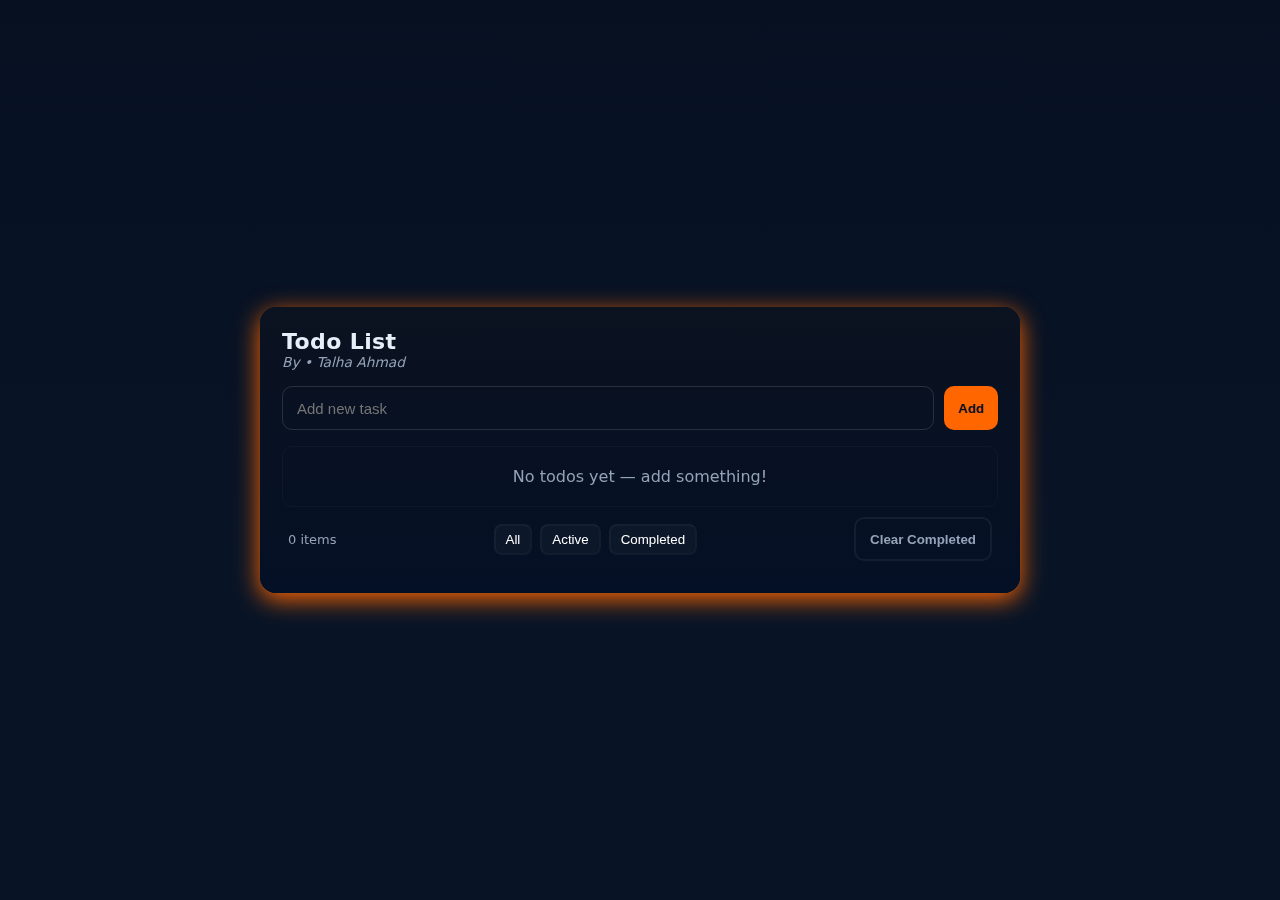
<file: ToDo List/index.html>
<!DOCTYPE html>
<html lang="en">
  <head>
    <meta charset="UTF-8" />
    <meta name="viewport" content="width=device-width, initial-scale=1.0" />
    <title>Todo List</title>
    <link rel="stylesheet" href="style.css" />
  </head>
  <body>
    <main class="container" aria-labelledby="title">
      <!-- Header of the main container -->
      <header>
        <div>
          <h1 id="title">Todo List</h1>
          <div class="sub">By • Talha Ahmad</div>
        </div>
      </header>

      <!-- The section area to add tasks -->
      <section class="add-area" aria-label="Add todo">
        <!-- Input Box -->
        <input
          id="todo-input"
          placeholder="Add new task"
          aria-label="Todo input"
        />

        <!-- Button ot add the task -->
        <button id="add-btn" class="btn">Add</button>
      </section>

      <!-- Area where todo lists will be shown -->
      <section class="list" id="todo-list" aria-live="polite"></section>

      <!-- Status Area -->
      <div class="meta">
        <!-- Number of active todo lists -->
        <div id="count">0 items</div>

        <!-- Filter buttons -->
        <div class="filters" role="tab-list" aria-label="Filter todos">
          <!-- Button to display all tasks -->
          <button class="filter active" data-filter="all">All</button>

          <!-- Button to display only active tasks -->
          <button class="filter" data-filter="active">Active</button>

          <!-- Button to display only completed tasks -->
          <button class="filter" data-filter="completed">Completed</button>
        </div>

        <!-- Button to clear all completed tasks from the todo list -->
        <div>
          <button id="clear-completed" class="btn ghost">
            Clear Completed
          </button>
        </div>
      </div>
    </main>

    <script src="script.js"></script>
  </body>
</html>
</file>
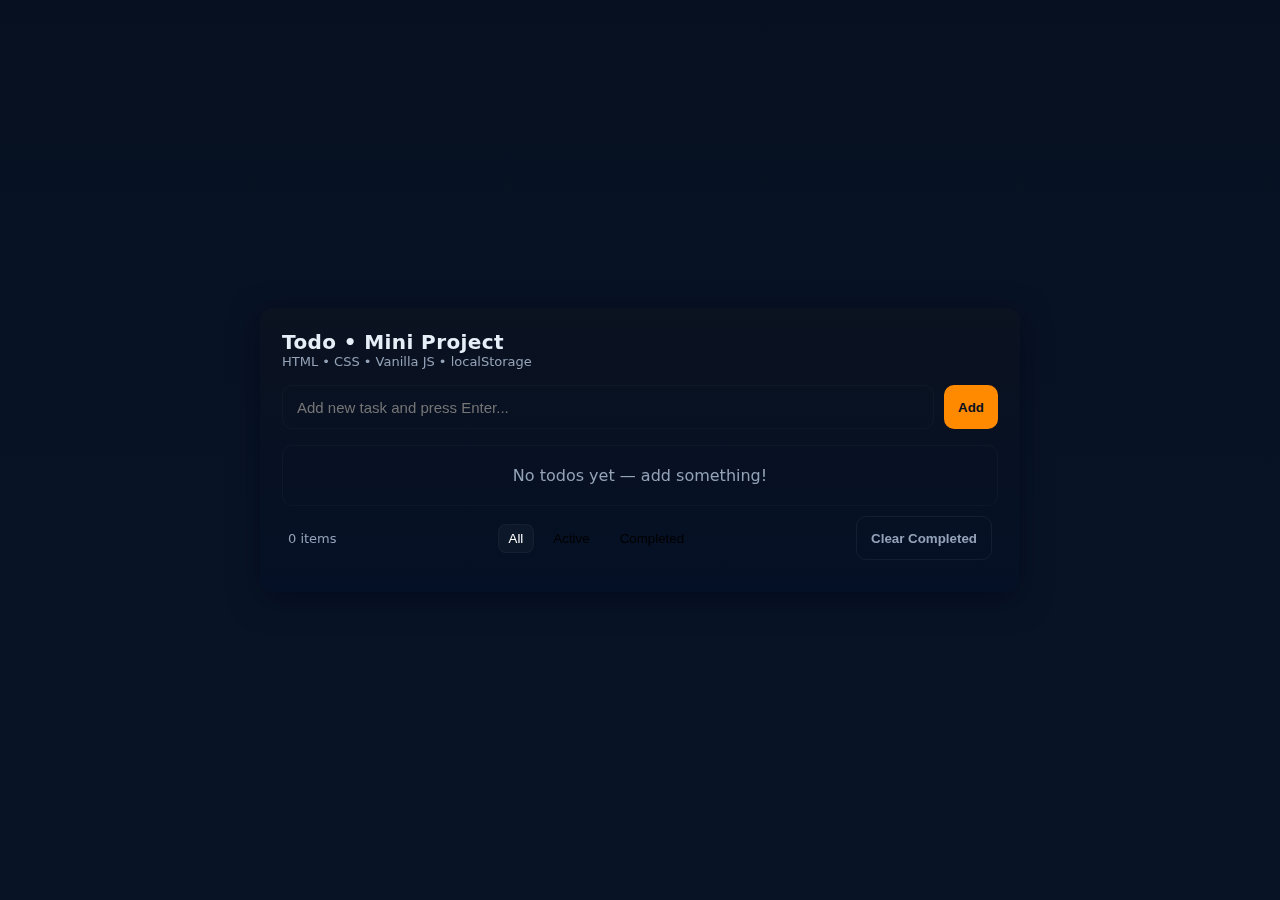
<file: ToDo List/ai-generated.html>
<!doctype html>
<html lang="en">
<head>
  <meta charset="utf-8" />
  <meta name="viewport" content="width=device-width,initial-scale=1" />
  <title>Todo — Mini Project</title>

  <style>
    :root{
      --bg:#0f1724; --card:#0b1220; --accent:#ff8a00;
      --muted:#94a3b8; --glass: rgba(255,255,255,0.03);
      --success:#22c55e;
      --radius:12px;
    }
    *{box-sizing:border-box}
    body{
      margin:0; min-height:100vh; display:flex; align-items:center; justify-content:center;
      font-family:Inter,system-ui,Segoe UI,Roboto,"Helvetica Neue",Arial;
      background:linear-gradient(180deg,#061021 0%,#081426 60%);
      color:#e6eef8; padding:20px;
    }

    .container{
      width:100%; max-width:760px; background:linear-gradient(180deg,var(--card), #041025);
      border-radius:var(--radius); padding:22px; box-shadow:0 8px 30px rgba(2,6,23,0.6);
      backdrop-filter: blur(6px);
    }

    header{display:flex; align-items:center; gap:12px; margin-bottom:14px}
    h1{font-size:20px; margin:0; letter-spacing:0.4px}
    .sub{color:var(--muted); font-size:13px}

    .add-area{display:flex; gap:10px; margin:16px 0}
    .add-area input{
      flex:1; padding:12px 14px; border-radius:10px; border:1px solid var(--glass);
      background:transparent; color:inherit; outline:none; font-size:15px;
      transition:box-shadow .18s;
    }
    .add-area input:focus{box-shadow:0 0 0 4px rgba(255,138,0,0.06); border-color:rgba(255,138,0,0.28)}
    .btn{
      padding:0 14px; border-radius:10px; height:44px; display:inline-flex; align-items:center;
      justify-content:center; cursor:pointer; user-select:none; border:none; font-weight:600;
      background:var(--accent); color:#061021;
    }
    .btn.ghost{background:transparent; border:1px solid rgba(255,255,255,0.06); color:var(--muted)}

    .list{margin-top:8px; border-radius:10px; overflow:hidden; border:1px solid rgba(255,255,255,0.03)}
    .item{
      display:flex; gap:12px; align-items:center; padding:12px 14px; background:transparent;
      border-bottom:1px solid rgba(255,255,255,0.02);
    }
    .item:last-child{border-bottom:0}
    .item .check{width:20px; height:20px; border-radius:6px; border:2px solid var(--muted); display:inline-grid; place-items:center; cursor:pointer}
    .item.completed .check{background:var(--success); border-color:transparent; color:#02210b}
    .text{flex:1; font-size:15px; overflow:hidden; text-overflow:ellipsis; white-space:nowrap}
    .item.completed .text{ text-decoration:line-through; color:var(--muted) }

    .actions{display:flex; gap:8px; align-items:center}
    .icon-btn{background:transparent; border:0; color:var(--muted); cursor:pointer}
    .icon-btn:hover{color:#fff}

    .meta{display:flex; justify-content:space-between; align-items:center; gap:12px; padding:10px 6px; color:var(--muted); font-size:13px}
    .filters{display:flex; gap:8px; align-items:center}
    .filter{padding:6px 10px; border-radius:8px; cursor:pointer; background:transparent; border:1px solid transparent}
    .filter.active{background:rgba(255,255,255,0.03); border-color:rgba(255,255,255,0.04); color:#fff}

    /* small screens */
    @media (max-width:480px){
      .container{padding:16px}
      .add-area input{font-size:14px}
    }

    /* simple transitions */
    .fade{transition:opacity .18s, transform .18s}
    .item{transition:background .15s}
  </style>
</head>
<body>
  <main class="container" aria-labelledby="title">
    <header>
      <div>
        <h1 id="title">Todo • Mini Project</h1>
        <div class="sub">HTML • CSS • Vanilla JS • localStorage</div>
      </div>
    </header>

    <section class="add-area" aria-label="Add todo">
      <input id="todoInput" placeholder="Add new task and press Enter..." aria-label="Todo input" />
      <button id="addBtn" class="btn">Add</button>
    </section>

    <section class="list" id="todoList" aria-live="polite"></section>

    <div class="meta">
      <div id="count">0 items</div>
      <div class="filters" role="tablist" aria-label="Filter todos">
        <button class="filter active" data-filter="all">All</button>
        <button class="filter" data-filter="active">Active</button>
        <button class="filter" data-filter="completed">Completed</button>
      </div>
      <div>
        <button id="clearCompleted" class="btn ghost">Clear Completed</button>
      </div>
    </div>
  </main>

  <script>
    /* --------- Simple Todo App (vanilla JS) --------- */
    const STORAGE_KEY = 'mini_todos_v1';

    // state
    let todos = []; // {id, text, done}
    let filter = 'all';

    // elements
    const input = document.getElementById('todoInput');
    const addBtn = document.getElementById('addBtn');
    const list = document.getElementById('todoList');
    const countEl = document.getElementById('count');
    const filters = document.querySelectorAll('.filter');
    const clearBtn = document.getElementById('clearCompleted');

    // init
    load();
    render();

    // events
    addBtn.addEventListener('click', onAdd);
    input.addEventListener('keydown', e => { if (e.key === 'Enter') onAdd(); });
    list.addEventListener('click', onListClick);
    list.addEventListener('dblclick', onEditStart);
    filters.forEach(f => f.addEventListener('click', onFilter));
    clearBtn.addEventListener('click', onClearCompleted);

    // helpers
    function save(){ localStorage.setItem(STORAGE_KEY, JSON.stringify(todos)); }
    function load(){
      try {
        const raw = localStorage.getItem(STORAGE_KEY);
        todos = raw ? JSON.parse(raw) : [];
      } catch(e){
        todos = [];
      }
    }

    function uid(){ return Date.now().toString(36) + Math.random().toString(36).slice(2,6); }

    function onAdd(){
      const text = input.value.trim();
      if(!text) return input.focus();
      todos.unshift({ id: uid(), text, done:false });
      input.value = '';
      save(); render();
    }

    function onListClick(e){
      const target = e.target;
      const itemEl = target.closest('.item');
      if(!itemEl) return;
      const id = itemEl.dataset.id;

      // toggle check
      if(target.classList.contains('check') || target.closest('.check')){
        toggleDone(id);
        return;
      }

      // delete
      if(target.dataset.action === 'delete'){
        removeTodo(id);
        return;
      }

      // edit save
      if(target.dataset.action === 'save'){
        const inputEl = itemEl.querySelector('.edit-input');
        finishEdit(id, inputEl.value.trim());
        return;
      }

      // cancel edit
      if(target.dataset.action === 'cancel'){
        cancelEdit(itemEl);
        return;
      }
    }

    function toggleDone(id){
      todos = todos.map(t => t.id === id ? ({...t, done: !t.done}) : t);
      save(); render();
    }

    function removeTodo(id){
      todos = todos.filter(t => t.id !== id);
      save(); render();
    }

    function onEditStart(e){
      const itemEl = e.target.closest('.item');
      if(!itemEl) return;
      startEdit(itemEl.dataset.id, itemEl);
    }

    function startEdit(id, itemEl){
      const todo = todos.find(t => t.id === id);
      if(!todo) return;
      // replace content with input
      itemEl.classList.add('editing');
      itemEl.innerHTML = `
        <div style="flex:1">
          <input class="edit-input" value="${escapeHtml(todo.text)}" style="width:100%; padding:8px 10px; border-radius:6px; border:1px solid rgba(255,255,255,0.04); background:transparent; color:inherit;" />
        </div>
        <div class="actions">
          <button class="icon-btn" data-action="save">💾</button>
          <button class="icon-btn" data-action="cancel">✖</button>
        </div>
      `;
      const editInput = itemEl.querySelector('.edit-input');
      editInput.focus();
      editInput.setSelectionRange(editInput.value.length, editInput.value.length);

      // keyboard: Enter to save, Esc to cancel
      editInput.addEventListener('keydown', function handler(ev){
        if(ev.key === 'Enter'){ finishEdit(id, editInput.value.trim()); editInput.removeEventListener('keydown', handler); }
        if(ev.key === 'Escape'){ cancelEdit(itemEl); editInput.removeEventListener('keydown', handler); }
      });
    }

    function finishEdit(id, newText){
      if(!newText){ removeTodo(id); return; } // empty -> delete
      todos = todos.map(t => t.id === id ? ({...t, text:newText}) : t);
      save(); render();
    }

    function cancelEdit(itemEl){
      render(); // simple: re-render to original
    }

    function onFilter(e){
      filters.forEach(f => f.classList.remove('active'));
      e.currentTarget.classList.add('active');
      filter = e.currentTarget.dataset.filter;
      render();
    }

    function onClearCompleted(){
      todos = todos.filter(t => !t.done);
      save(); render();
    }

    function render(){
      // filter
      let visible = todos;
      if(filter === 'active') visible = todos.filter(t => !t.done);
      if(filter === 'completed') visible = todos.filter(t => t.done);

      // build html
      list.innerHTML = visible.map(t => `
        <div class="item fade ${t.done ? 'completed' : ''}" data-id="${t.id}">
          <div class="check" role="button" aria-label="${t.done? 'Mark as active':'Mark as done'}">
            ${t.done ? '✓' : ''}
          </div>
          <div class="text" title="${escapeHtml(t.text)}">${escapeHtml(t.text)}</div>
          <div class="actions" aria-hidden="true">
            <button class="icon-btn" title="Edit (double click)">✏️</button>
            <button class="icon-btn" data-action="delete" title="Delete">🗑️</button>
          </div>
        </div>
      `).join('');

      // count
      const remaining = todos.filter(t => !t.done).length;
      countEl.textContent = `${remaining} item${remaining!==1 ? 's' : ''}`;

      // if empty show placeholder
      if(todos.length === 0){
        list.innerHTML = `<div style="padding:20px; color:var(--muted); text-align:center">No todos yet — add something!</div>`;
      }
    }

    // small helper to escape html (prevent injection)
    function escapeHtml(s){ return String(s).replace(/&/g,'&amp;').replace(/</g,'&lt;').replace(/>/g,'&gt;').replace(/"/g,'&quot;'); }
  </script>
</body>
</html>
</file>
<file: ToDo List/style.css>
:root {
  --bg: #0f1724; /* Main background color */
  --card: #0b1220; /* Main container's bg color */
  --accent: #ff6600; /* Accent color used in buttons */
  --muted: #94a3b8;
  --glass: rgba(255, 255, 255, 0.13); /* Task-input color */
  --success: #22c55e;
  --radius: 16px; /* Border raduis value */
}

* {
  box-sizing: border-box;
}

body {
  margin: 0;
  min-height: 100vh;
  display: flex;
  align-items: center;
  justify-content: center;
  font-family: Inter, system-ui, Segoe UI, Roboto, "Helvetica Neue", Arial;
  background: linear-gradient(180deg, #061021 0%, #081426 60%);
  color: #e6eef8;
  padding: 20px;
}

.container {
  width: 100%;
  max-width: 760px;
  background: linear-gradient(180deg, var(--card), #041025);
  border-radius: var(--radius);
  padding: 22px;
  box-shadow: 0 6px 25px var(--accent);
  backdrop-filter: blur(6px);
}

header {
  display: flex;
  align-items: center;
  gap: 12px;
  margin-bottom: 14px;
}

h1 {
  font-size: 22px;
  margin: 0;
  letter-spacing: 0.4px;
}

.sub {
  color: var(--muted);
  font-size: 13.75px;
  font-weight: 500;
  font-style: italic;
}

.add-area {
  display: flex;
  gap: 10px;
  margin: 16px 0;
}

.add-area input {
  flex: 1;
  padding: 12px 14px;
  border-radius: 10px;
  border: 1px solid var(--glass);
  background: transparent;
  color: inherit;
  outline: none;
  font-size: 15px;
  transition: box-shadow 0.2s;
}

.add-area input:focus {
  box-shadow: 0 0 0 4px rgba(255, 138, 0, 0.06);
  border-color: rgba(255, 138, 0, 0.28);
}

.btn {
  padding: 0 14px;
  border-radius: 10px;
  height: 44px;
  display: inline-flex;
  align-items: center;
  justify-content: center;
  cursor: pointer;
  user-select: none;
  border: none;
  font-weight: 600;
  background: var(--accent);
  color: #061021;
}

.btn.ghost {
  background: transparent;
  border: 2px solid rgba(255, 255, 255, 0.06);
  color: var(--muted);
}

.list {
  margin-top: 8px;
  border-radius: 10px;
  overflow: hidden;
  border: 1px solid rgba(255, 255, 255, 0.03);
}

.item {
  display: flex;
  gap: 12px;
  align-items: center;
  padding: 12px 14px;
  background: transparent;
  border-bottom: 1px solid rgba(255, 255, 255, 0.02);
}

.item:last-child {
  border-bottom: 0;
}

.item .check {
  width: 20px;
  height: 20px;
  border-radius: 6px;
  border: 2px solid var(--muted);
  display: inline-grid;
  place-items: center;
  cursor: pointer;
}

.item.completed .check {
  background: var(--success);
  border-color: transparent;
  color: #02210b;
}

.text {
  flex: 1;
  font-size: 15px;
  overflow: hidden;
  text-overflow: ellipsis;
  white-space: nowrap;
}

.item.completed .text {
  text-decoration: line-through;
  color: var(--muted);
}

.actions {
  display: flex;
  gap: 8px;
  align-items: center;
}

.icon-btn {
  background: transparent;
  border: 0;
  color: var(--muted);
  cursor: pointer;
}

.icon-btn:hover {
  color: #fff;
}

.meta {
  display: flex;
  justify-content: space-between;
  align-items: center;
  gap: 12px;
  padding: 10px 6px;
  color: var(--muted);
  font-size: 13px;
}

.filters {
  display: flex;
  gap: 8px;
  align-items: center;
}

.filter {
  padding: 6px 10px;
  border-radius: 8px;
  cursor: pointer;
  /* background: transparent; */
  /* border: 1px solid transparent; */
  background: rgba(255, 255, 255, 0.03);
  border-color: rgba(255, 255, 255, 0.04);
  color: #fff;
}

/* small screens */
@media (max-width: 480px) {
  .container {
    padding: 16px;
  }
  .add-area input {
    font-size: 14px;
  }
}

/* simple transitions */
.fade {
  transition: opacity 0.18s, transform 0.18s;
}

.item {
  transition: background 0.15s;
}
</file>
